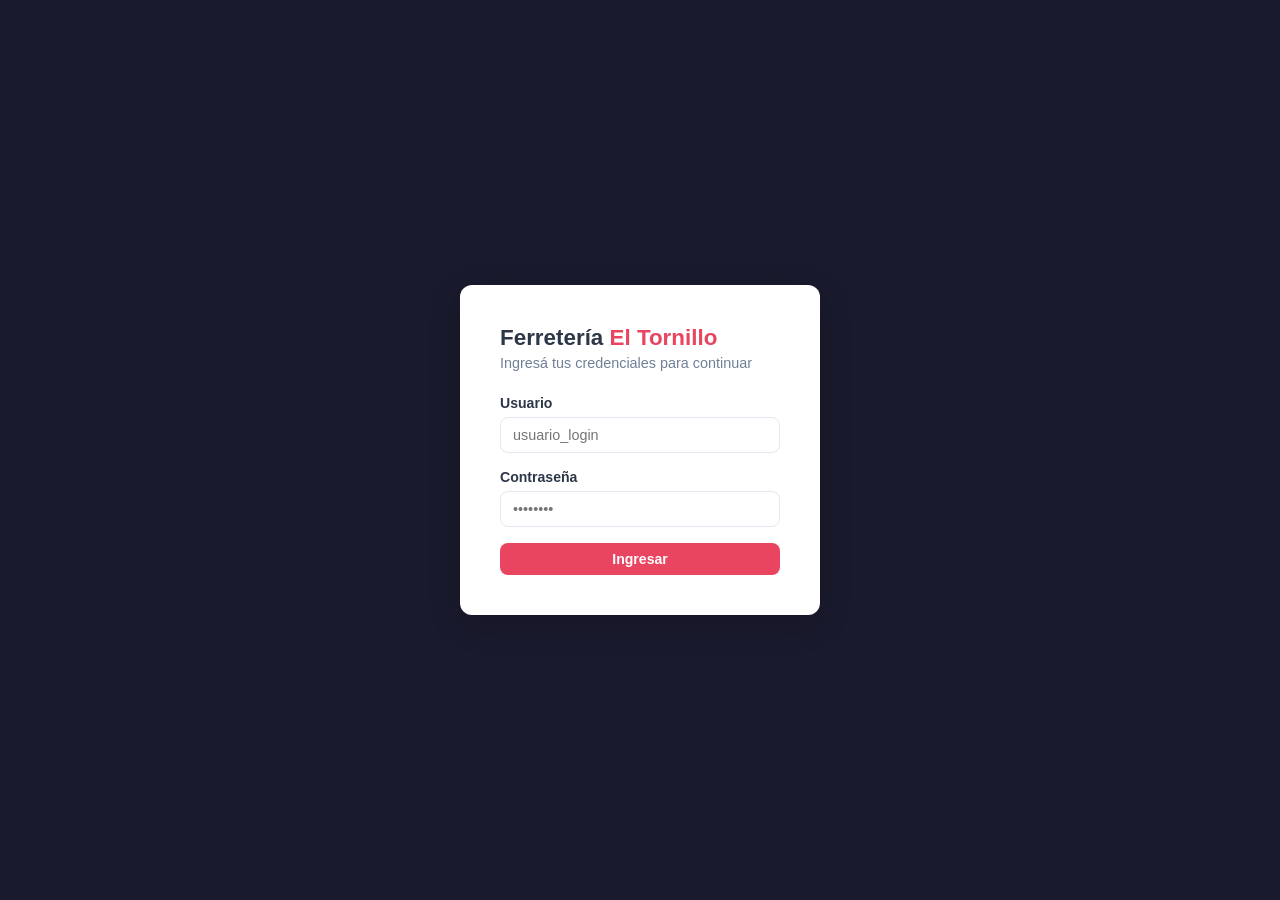
<file: ferreteria-pwa/pages/login.html>
<!DOCTYPE html>
<html lang="es">
<head>
  <meta charset="UTF-8">
  <meta name="viewport" content="width=device-width, initial-scale=1.0">
  <title>Login – El Tornillo</title>
  <link rel="stylesheet" href="../css/styles.css">
</head>
<body class="login-page">
  <div class="login-card">
    <h1>Ferretería <span class="accent">El Tornillo</span></h1>
    <p>Ingresá tus credenciales para continuar</p>

    <div class="form-group">
      <label>Usuario</label>
      <input type="text" id="usuario" placeholder="usuario_login" autocomplete="username">
    </div>
    <div class="form-group">
      <label>Contraseña</label>
      <input type="password" id="password" placeholder="••••••••" autocomplete="current-password">
    </div>
    <button class="btn btn-primary" style="width:100%" onclick="login()">Ingresar</button>
    <p class="login-error" id="loginError">Usuario o contraseña incorrectos.</p>
  </div>

  <script src="../js/api.js"></script>
  <script src="../js/auth.js"></script>
  <script>
    async function login() {
      const usuarioLogin = document.getElementById('usuario').value.trim();
      const password = document.getElementById('password').value;
      const errorEl = document.getElementById('loginError');
      errorEl.style.display = 'none';

      try {
        const usuario = await api.login({ usuarioLogin, password });
        setUsuario(usuario);
        window.location.href = '/pages/productos.html';
      } catch {
        errorEl.style.display = 'block';
      }
    }

    // Login con Enter
    document.addEventListener('keydown', e => { if (e.key === 'Enter') login(); });
  </script>
</body>
</html>
</file>
<file: ferreteria-pwa/css/styles.css>
:root {
  --bg: #f4f6fb;
  --sidebar-bg: #1a1a2e;
  --sidebar-text: #a0aec0;
  --sidebar-active: #e94560;
  --primary: #e94560;
  --primary-hover: #c73652;
  --card-bg: #ffffff;
  --text: #2d3748;
  --text-light: #718096;
  --border: #e2e8f0;
  --success: #48bb78;
  --warning: #ed8936;
  --danger: #f56565;
  --radius: 8px;
  --shadow: 0 2px 8px rgba(0,0,0,0.08);
}

* { box-sizing: border-box; margin: 0; padding: 0; }

body {
  font-family: 'Segoe UI', sans-serif;
  background: var(--bg);
  color: var(--text);
  display: flex;
  min-height: 100vh;
}

/* ── Sidebar ── */
.sidebar {
  width: 220px;
  background: var(--sidebar-bg);
  color: var(--sidebar-text);
  display: flex;
  flex-direction: column;
  padding: 24px 0;
  position: fixed;
  height: 100vh;
}

.sidebar-logo {
  font-size: 1.1rem;
  font-weight: 700;
  color: #fff;
  padding: 0 24px 24px;
  border-bottom: 1px solid #2d2d4e;
  margin-bottom: 16px;
}

.sidebar-logo span { color: var(--primary); }

.sidebar nav a {
  display: flex;
  align-items: center;
  gap: 10px;
  padding: 12px 24px;
  color: var(--sidebar-text);
  text-decoration: none;
  font-size: 0.9rem;
  transition: all 0.2s;
}

.sidebar nav a:hover,
.sidebar nav a.active {
  color: #fff;
  background: rgba(233,69,96,0.15);
  border-left: 3px solid var(--primary);
}

.sidebar-footer {
  margin-top: auto;
  padding: 16px 24px;
  border-top: 1px solid #2d2d4e;
  font-size: 0.8rem;
}

.sidebar-footer button {
  background: none;
  border: none;
  color: var(--primary);
  cursor: pointer;
  font-size: 0.85rem;
  padding: 0;
}

/* ── Main ── */
.main {
  margin-left: 220px;
  flex: 1;
  padding: 32px;
}

.page-title {
  font-size: 1.5rem;
  font-weight: 700;
  margin-bottom: 24px;
  color: var(--text);
}

/* ── Cards ── */
.card {
  background: var(--card-bg);
  border-radius: var(--radius);
  box-shadow: var(--shadow);
  padding: 24px;
  margin-bottom: 24px;
}

/* ── Tabla ── */
.table-wrap { overflow-x: auto; }

table {
  width: 100%;
  border-collapse: collapse;
  font-size: 0.9rem;
}

th {
  background: var(--bg);
  padding: 10px 14px;
  text-align: left;
  font-weight: 600;
  color: var(--text-light);
  border-bottom: 2px solid var(--border);
}

td {
  padding: 10px 14px;
  border-bottom: 1px solid var(--border);
  vertical-align: middle;
}

tr:hover td { background: #f9fafc; }

/* ── Badges ── */
.badge {
  display: inline-block;
  padding: 2px 10px;
  border-radius: 99px;
  font-size: 0.78rem;
  font-weight: 600;
}
.badge-success { background: #c6f6d5; color: #276749; }
.badge-warning { background: #feebc8; color: #744210; }
.badge-danger  { background: #fed7d7; color: #742a2a; }
.badge-info    { background: #bee3f8; color: #2a4365; }

/* ── Botones ── */
.btn {
  display: inline-block;
  padding: 8px 18px;
  border-radius: var(--radius);
  border: none;
  cursor: pointer;
  font-size: 0.88rem;
  font-weight: 600;
  transition: background 0.2s;
}
.btn-primary { background: var(--primary); color: #fff; }
.btn-primary:hover { background: var(--primary-hover); }
.btn-secondary { background: var(--border); color: var(--text); }
.btn-secondary:hover { background: #cbd5e0; }
.btn-danger { background: var(--danger); color: #fff; }
.btn-sm { padding: 4px 10px; font-size: 0.8rem; }

/* ── Formularios ── */
.form-group { margin-bottom: 16px; }
.form-group label { display: block; margin-bottom: 6px; font-size: 0.88rem; font-weight: 600; }
.form-group input,
.form-group select {
  width: 100%;
  padding: 9px 12px;
  border: 1px solid var(--border);
  border-radius: var(--radius);
  font-size: 0.9rem;
  outline: none;
  transition: border 0.2s;
}
.form-group input:focus,
.form-group select:focus { border-color: var(--primary); }

.form-row { display: flex; gap: 16px; }
.form-row .form-group { flex: 1; }

/* ── Login ── */
.login-page {
  display: flex;
  align-items: center;
  justify-content: center;
  min-height: 100vh;
  background: var(--sidebar-bg);
}

.login-card {
  background: #fff;
  border-radius: 12px;
  padding: 40px;
  width: 360px;
  box-shadow: 0 8px 32px rgba(0,0,0,0.2);
}

.login-card h1 { font-size: 1.4rem; margin-bottom: 4px; }
.login-card p  { color: var(--text-light); font-size: 0.9rem; margin-bottom: 24px; }
.login-card .accent { color: var(--primary); }
.login-error { color: var(--danger); font-size: 0.85rem; margin-top: 12px; display: none; }

/* ── Alertas ── */
.alert {
  padding: 12px 16px;
  border-radius: var(--radius);
  margin-bottom: 16px;
  font-size: 0.88rem;
}
.alert-success { background: #c6f6d5; color: #276749; }
.alert-danger   { background: #fed7d7; color: #742a2a; }

/* ── Modal ── */
.modal-overlay {
  display: none;
  position: fixed; inset: 0;
  background: rgba(0,0,0,0.4);
  z-index: 100;
  align-items: center;
  justify-content: center;
}
.modal-overlay.active { display: flex; }
.modal {
  background: #fff;
  border-radius: 12px;
  padding: 32px;
  width: 500px;
  max-width: 95vw;
  box-shadow: 0 8px 32px rgba(0,0,0,0.2);
}
.modal-header {
  display: flex;
  justify-content: space-between;
  align-items: center;
  margin-bottom: 20px;
}
.modal-header h3 { font-size: 1.1rem; }
.modal-close { background: none; border: none; font-size: 1.4rem; cursor: pointer; color: var(--text-light); }

/* ── Carrito ventas ── */
.carrito { border: 1px solid var(--border); border-radius: var(--radius); overflow: hidden; }
.carrito-item {
  display: flex;
  align-items: center;
  justify-content: space-between;
  padding: 10px 14px;
  border-bottom: 1px solid var(--border);
  font-size: 0.88rem;
}
.carrito-total {
  padding: 12px 14px;
  text-align: right;
  font-weight: 700;
  font-size: 1rem;
  background: var(--bg);
}

/* ── Responsivo básico ── */
@media (max-width: 768px) {
  .sidebar { display: none; }
  .main { margin-left: 0; padding: 16px; }
}
</file>
